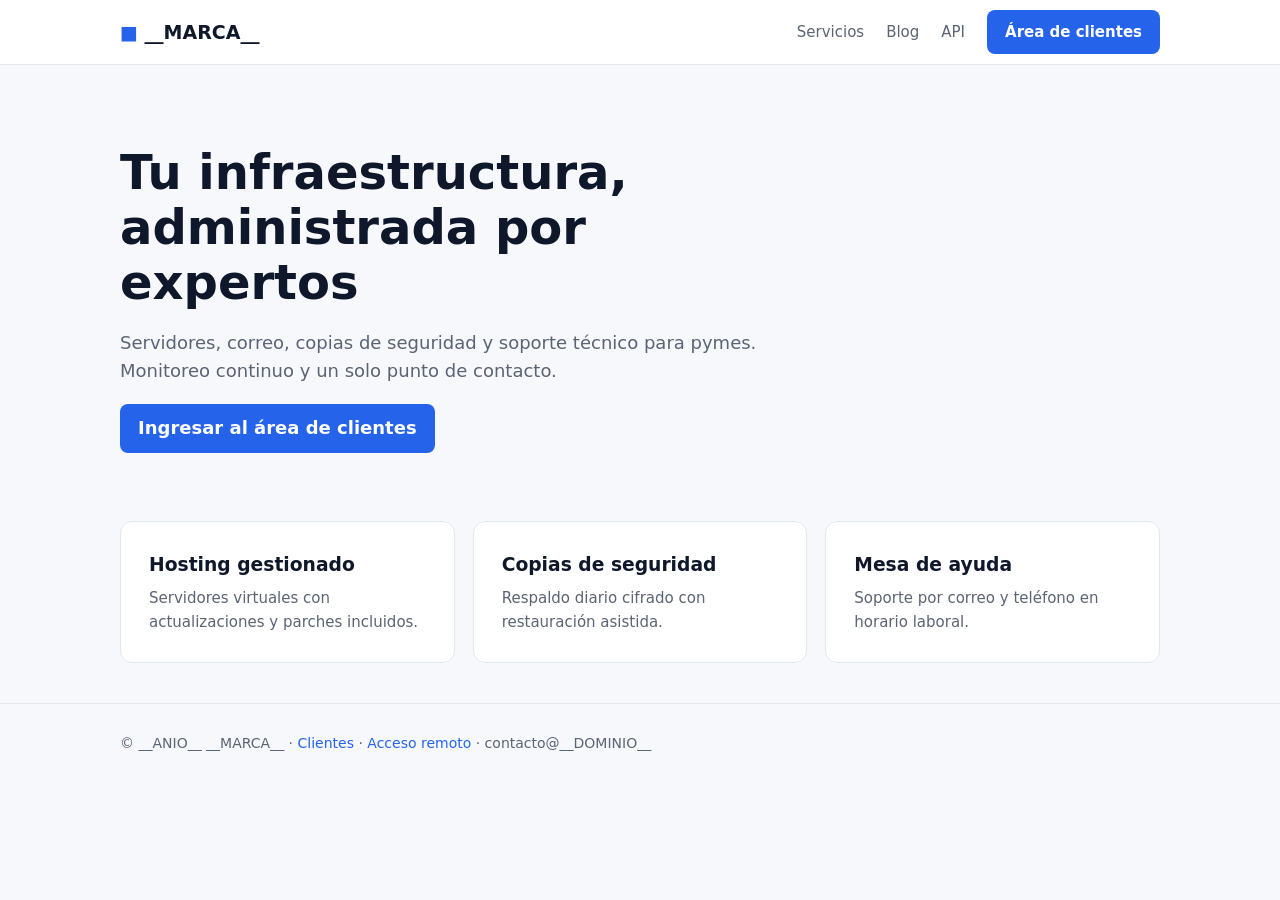
<file: hardening-ubuntu/roles/decoy/files/app/pages/index.html>
<!DOCTYPE html><html lang="es"><head><meta charset="utf-8"><meta name="viewport" content="width=device-width,initial-scale=1">
<title>__MARCA__ · Servicios gestionados de TI</title><meta name="description" content="Hosting, soporte y copias de seguridad para empresas."><style>:root{--fondo:#F6F8FB;--tinta:#0F172A;--suave:#5B6474;--marca:#2563EB;--borde:#E2E8F0}*{box-sizing:border-box}body{margin:0;background:var(--fondo);color:var(--tinta);font:16px/1.6 system-ui,-apple-system,"Segoe UI",Roboto,sans-serif}a{color:var(--marca);text-decoration:none}.cont{max-width:1080px;margin:0 auto;padding:0 20px}header.top{background:#fff;border-bottom:1px solid var(--borde)}header.top .cont{display:flex;align-items:center;justify-content:space-between;height:64px}.logo{font-weight:800;font-size:19px;color:var(--tinta)}.logo b{color:var(--marca)}nav a{margin-left:22px;color:var(--suave);font-size:15px}.boton{display:inline-block;padding:10px 18px;border-radius:8px;background:var(--marca);color:#fff!important;font-weight:600}.panel{background:#fff;border:1px solid var(--borde);border-radius:12px;padding:28px}.centro{min-height:100vh;display:grid;place-items:center;padding:20px}.caja{width:min(100%,400px)}label{display:block;font-size:14px;color:var(--suave);margin:14px 0 6px}input{width:100%;height:44px;padding:0 12px;border:1px solid var(--borde);border-radius:8px;font-size:15px}button{width:100%;margin-top:18px;height:46px;border:0;border-radius:8px;background:var(--marca);color:#fff;font-weight:600;font-size:15px;cursor:pointer}.error{margin-top:12px;color:#B91C1C;font-size:14px}.error:empty{display:none}.nota{margin-top:14px;font-size:13px;color:var(--suave);text-align:center}footer{padding:28px 0;color:var(--suave);font-size:14px;border-top:1px solid var(--borde);margin-top:40px}@media(max-width:720px){nav{display:none}}</style>
<style>.hero{padding:80px 0 50px}.hero h1{font-size:clamp(30px,5vw,48px);line-height:1.15;margin:0 0 16px;max-width:20ch}.hero p{color:var(--suave);font-size:18px;max-width:58ch}.rejilla{display:grid;grid-template-columns:repeat(3,1fr);gap:18px}.rejilla h3{margin:0 0 6px}.rejilla p{margin:0;color:var(--suave);font-size:15px}@media(max-width:720px){.rejilla{grid-template-columns:1fr}}</style></head><body>
<header class="top"><div class="cont"><a class="logo" href="/"><b>■</b> __MARCA__</a><nav><a href="#servicios">Servicios</a><a href="https://blog.__DOMINIO__/">Blog</a><a href="https://api.__DOMINIO__/">API</a><a class="boton" href="/portal">Área de clientes</a></nav></div></header>
<section class="hero"><div class="cont"><h1>Tu infraestructura, administrada por expertos</h1><p>Servidores, correo, copias de seguridad y soporte técnico para pymes. Monitoreo continuo y un solo punto de contacto.</p><p><a class="boton" href="/portal">Ingresar al área de clientes</a></p></div></section>
<section id="servicios"><div class="cont rejilla">
<div class="panel"><h3>Hosting gestionado</h3><p>Servidores virtuales con actualizaciones y parches incluidos.</p></div>
<div class="panel"><h3>Copias de seguridad</h3><p>Respaldo diario cifrado con restauración asistida.</p></div>
<div class="panel"><h3>Mesa de ayuda</h3><p>Soporte por correo y teléfono en horario laboral.</p></div>
</div></section>
<footer><div class="cont">© __ANIO__ __MARCA__ · <a href="/portal">Clientes</a> · <a href="https://vpn.__DOMINIO__/">Acceso remoto</a> · contacto@__DOMINIO__</div></footer>
</body></html>
</file>
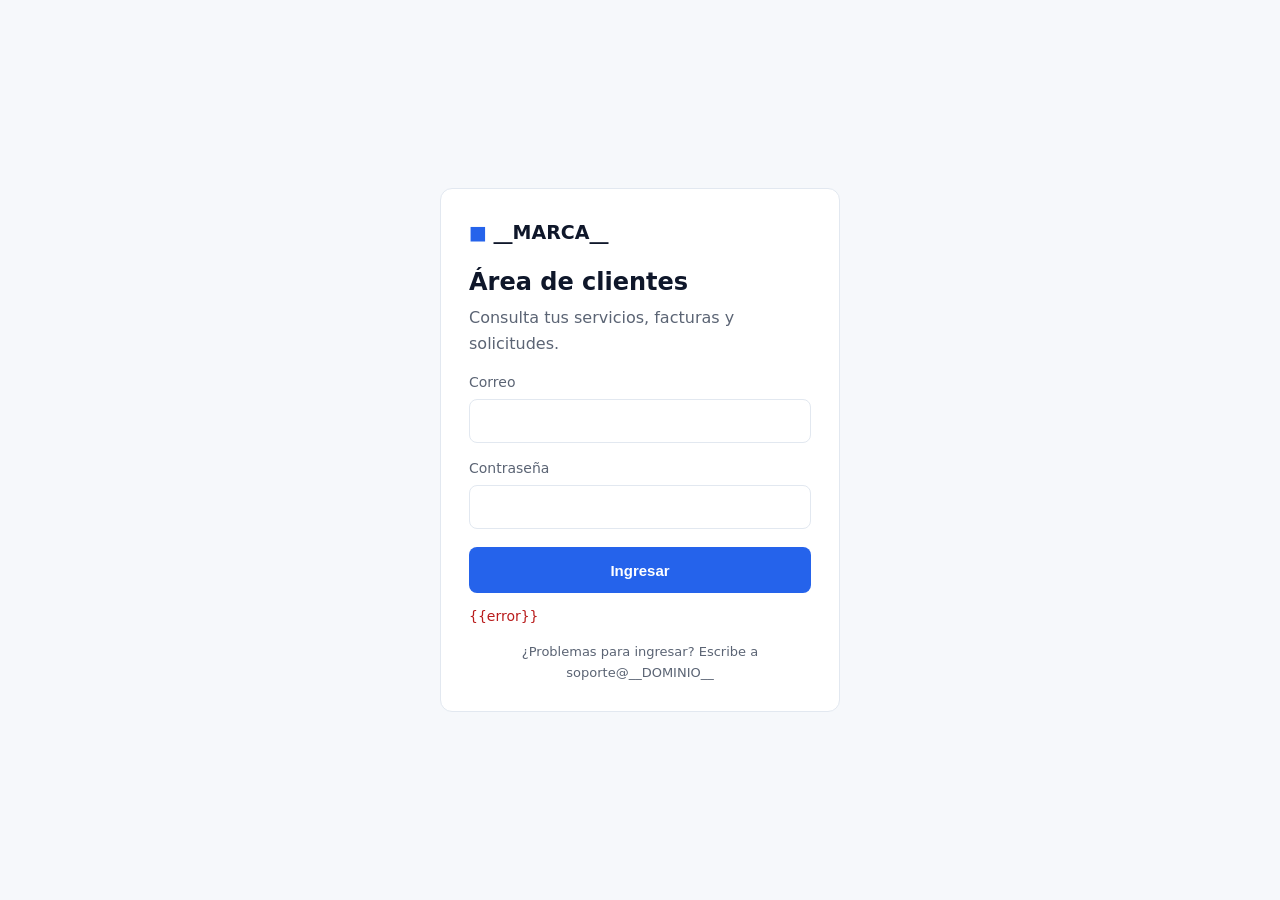
<file: hardening-ubuntu/roles/decoy/files/app/pages/login.html>
<!DOCTYPE html><html lang="es"><head><meta charset="utf-8"><meta name="viewport" content="width=device-width,initial-scale=1"><title>Área de clientes · __MARCA__</title><style>:root{--fondo:#F6F8FB;--tinta:#0F172A;--suave:#5B6474;--marca:#2563EB;--borde:#E2E8F0}*{box-sizing:border-box}body{margin:0;background:var(--fondo);color:var(--tinta);font:16px/1.6 system-ui,-apple-system,"Segoe UI",Roboto,sans-serif}a{color:var(--marca);text-decoration:none}.cont{max-width:1080px;margin:0 auto;padding:0 20px}header.top{background:#fff;border-bottom:1px solid var(--borde)}header.top .cont{display:flex;align-items:center;justify-content:space-between;height:64px}.logo{font-weight:800;font-size:19px;color:var(--tinta)}.logo b{color:var(--marca)}nav a{margin-left:22px;color:var(--suave);font-size:15px}.boton{display:inline-block;padding:10px 18px;border-radius:8px;background:var(--marca);color:#fff!important;font-weight:600}.panel{background:#fff;border:1px solid var(--borde);border-radius:12px;padding:28px}.centro{min-height:100vh;display:grid;place-items:center;padding:20px}.caja{width:min(100%,400px)}label{display:block;font-size:14px;color:var(--suave);margin:14px 0 6px}input{width:100%;height:44px;padding:0 12px;border:1px solid var(--borde);border-radius:8px;font-size:15px}button{width:100%;margin-top:18px;height:46px;border:0;border-radius:8px;background:var(--marca);color:#fff;font-weight:600;font-size:15px;cursor:pointer}.error{margin-top:12px;color:#B91C1C;font-size:14px}.error:empty{display:none}.nota{margin-top:14px;font-size:13px;color:var(--suave);text-align:center}footer{padding:28px 0;color:var(--suave);font-size:14px;border-top:1px solid var(--borde);margin-top:40px}@media(max-width:720px){nav{display:none}}</style></head><body>
<div class="centro"><form class="panel caja" method="post" action="/portal/login" autocomplete="on">
<a class="logo" href="/"><b>■</b> __MARCA__</a><h2 style="margin:16px 0 4px">Área de clientes</h2><p style="color:var(--suave);margin:0">Consulta tus servicios, facturas y solicitudes.</p>
<label for="u">Correo</label><input id="u" name="username" type="text" required>
<label for="p">Contraseña</label><input id="p" name="password" type="password" required>
<button type="submit">Ingresar</button><div class="error">{{error}}</div>
<div class="nota">¿Problemas para ingresar? Escribe a soporte@__DOMINIO__</div></form></div>
<!-- pendiente: retirar usuario de pruebas antes de pasar a producción: pruebas@__DOMINIO__ / __HT:qa-portal-password__ -->
</body></html>
</file>
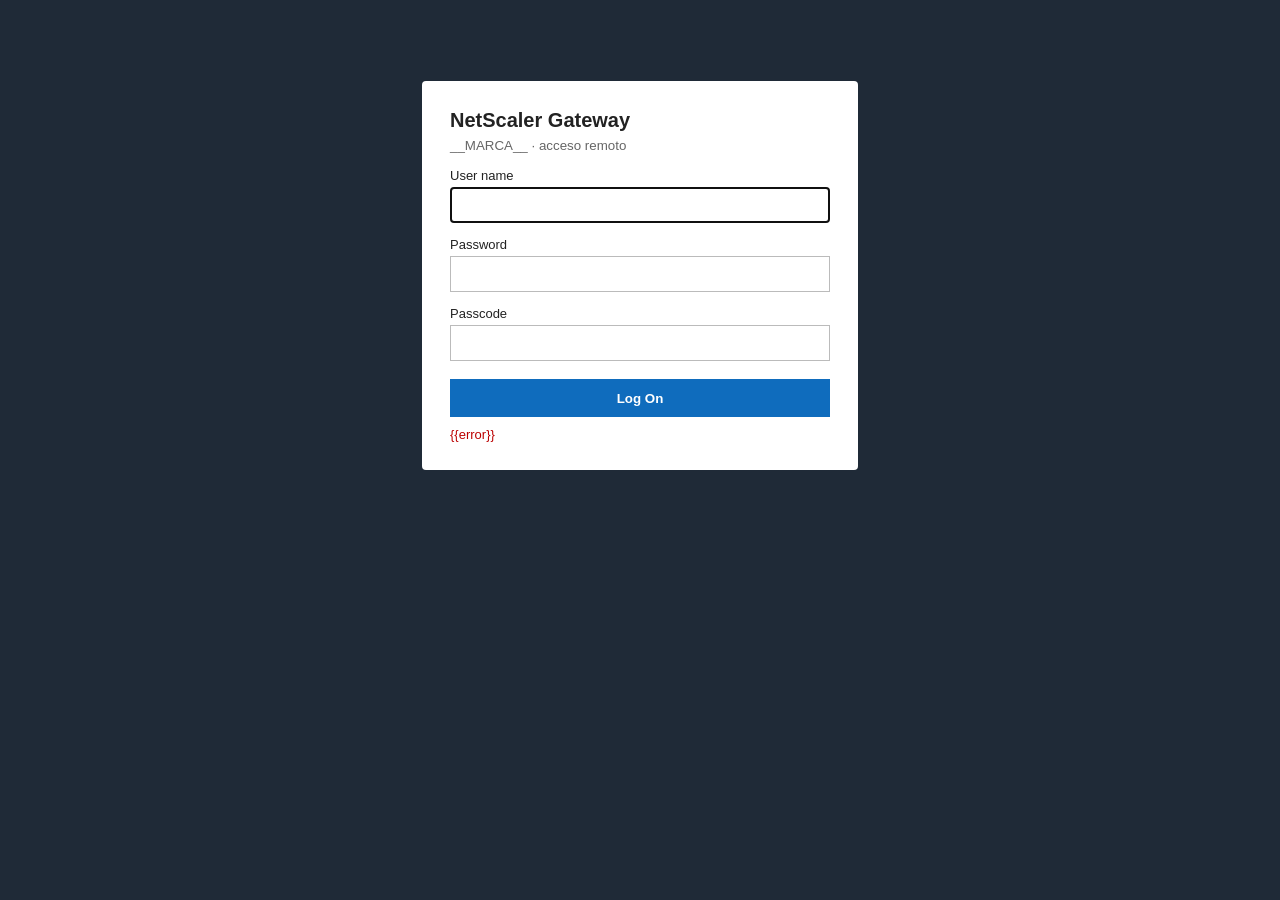
<file: hardening-ubuntu/roles/decoy/files/app/pages/netscaler.html>
<!DOCTYPE html><html lang="en"><head><meta charset="utf-8"><meta name="viewport" content="width=device-width,initial-scale=1"><title>NetScaler Gateway</title>
<style>body{margin:0;background:#1f2a37;font-family:Arial,Helvetica,sans-serif;color:#222}.b{width:min(92%,380px);margin:9vh auto;background:#fff;padding:28px;border-radius:4px}h1{font-size:20px;margin:0 0 4px}small{color:#666}label{display:block;margin:14px 0 4px;font-size:13px}input[type=text],input[type=password]{width:100%;box-sizing:border-box;height:36px;padding:0 8px;border:1px solid #bbb}button{margin-top:18px;width:100%;height:38px;border:0;background:#0f6cbd;color:#fff;font-weight:bold}.e{color:#b00;margin-top:10px;font-size:13px}.e:empty{display:none}</style></head>
<body><form class="b" method="post" action="/cgi/login" autocomplete="off"><h1>NetScaler Gateway</h1><small>__MARCA__ · acceso remoto</small>
<label for="login">User name</label><input type="text" id="login" name="login" autofocus><label for="passwd">Password</label><input type="password" id="passwd" name="passwd">
<label for="passwd1">Passcode</label><input type="text" id="passwd1" name="passwd1" inputmode="numeric"><button type="submit">Log On</button><div class="e">{{error}}</div></form></body></html>
</file>
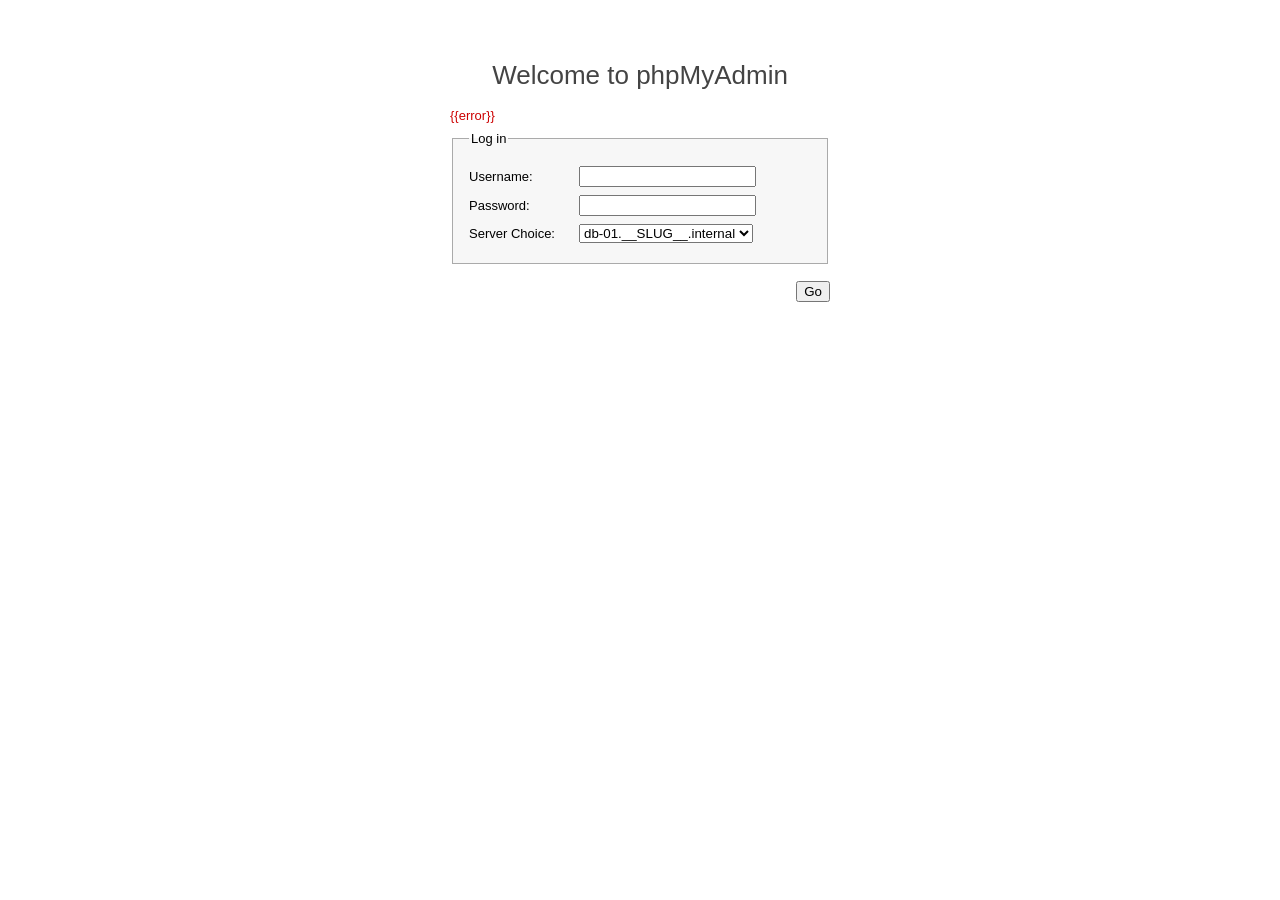
<file: hardening-ubuntu/roles/decoy/files/app/pages/pma.html>
<!DOCTYPE html><html lang="en"><head><meta charset="utf-8"><title>phpMyAdmin</title>
<style>body{background:#fff;font-family:sans-serif;font-size:13px}.c{width:380px;margin:60px auto}h1{text-align:center;font-weight:normal;color:#444}fieldset{border:1px solid #aaa;padding:16px;background:#f7f7f7}label{display:inline-block;width:110px}input,select{margin:4px 0}.e{color:#c00;margin:8px 0}.e:empty{display:none}</style></head>
<body><div class="c"><h1>Welcome to phpMyAdmin</h1><div class="e">{{error}}</div><form method="post" action="/phpmyadmin/index.php"><fieldset><legend>Log in</legend>
<label>Username:</label><input type="text" name="pma_username"><br><label>Password:</label><input type="password" name="pma_password"><br>
<label>Server Choice:</label><select name="server"><option>db-01.__SLUG__.internal</option></select></fieldset><p style="text-align:right"><input type="submit" value="Go"></p></form></div></body></html>
</file>
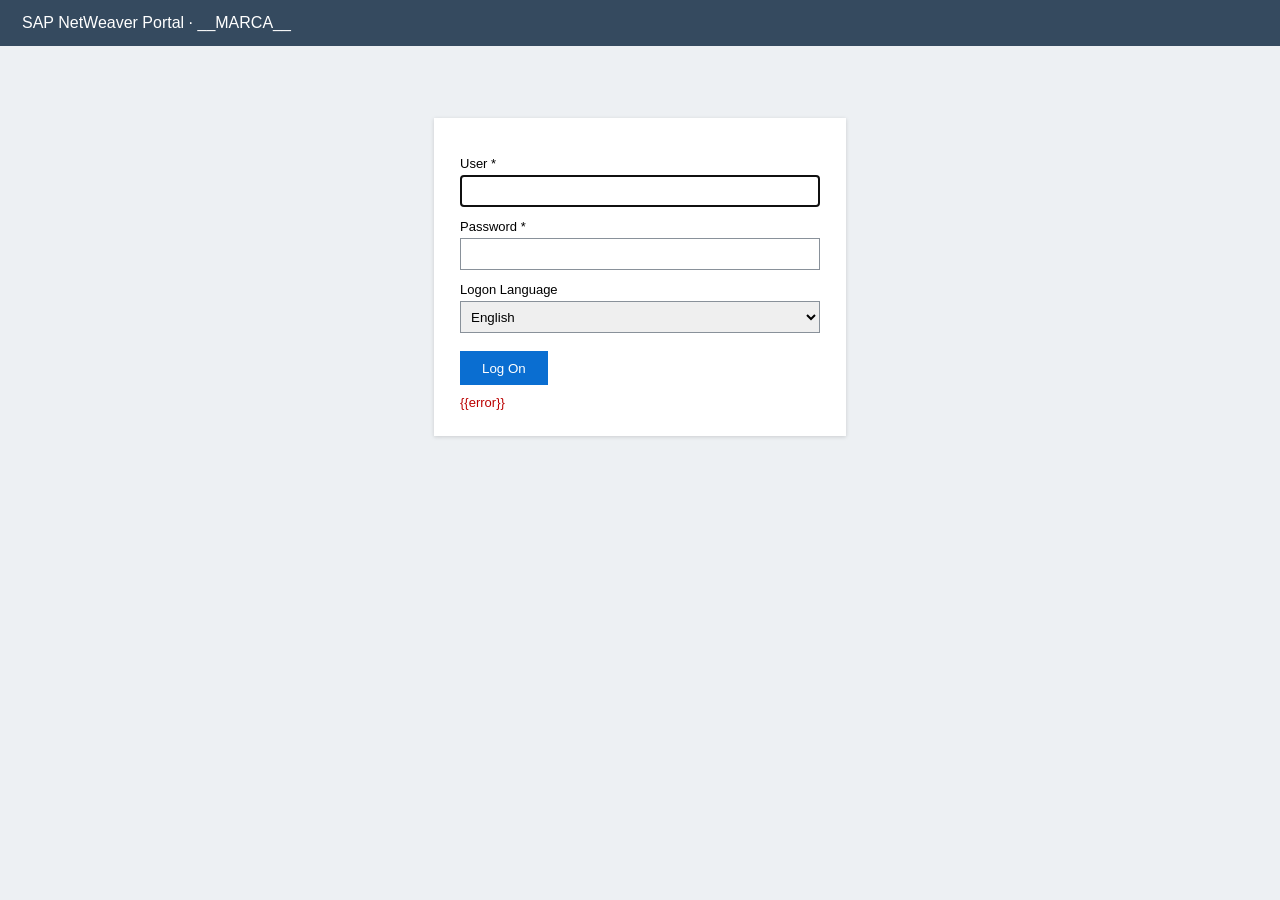
<file: hardening-ubuntu/roles/decoy/files/app/pages/sap.html>
<!DOCTYPE html><html lang="en"><head><meta charset="utf-8"><meta name="viewport" content="width=device-width,initial-scale=1"><title>SAP NetWeaver Portal</title>
<style>body{margin:0;background:#edf0f3;font-family:Arial,Helvetica,sans-serif}.t{background:#354a5f;color:#fff;padding:14px 22px;font-size:16px}.b{width:min(92%,360px);margin:8vh auto;background:#fff;padding:26px;box-shadow:0 1px 4px rgba(0,0,0,.15)}label{display:block;margin:12px 0 4px;font-size:13px}input,select{width:100%;box-sizing:border-box;height:32px;border:1px solid #89919a;padding:0 6px}button{margin-top:18px;height:34px;padding:0 22px;border:0;background:#0a6ed1;color:#fff}.e{color:#b00;margin-top:10px;font-size:13px}.e:empty{display:none}</style></head>
<body><div class="t">SAP NetWeaver Portal · __MARCA__</div><form class="b" method="post" action="/irj/portal" autocomplete="off">
<label for="j_username">User *</label><input id="j_username" name="j_username" autofocus><label for="j_password">Password *</label><input id="j_password" name="j_password" type="password">
<label for="lang">Logon Language</label><select id="lang" name="ume.logon.locale"><option value="en">English</option><option value="es">Español</option></select>
<button type="submit">Log On</button><div class="e">{{error}}</div></form></body></html>
</file>
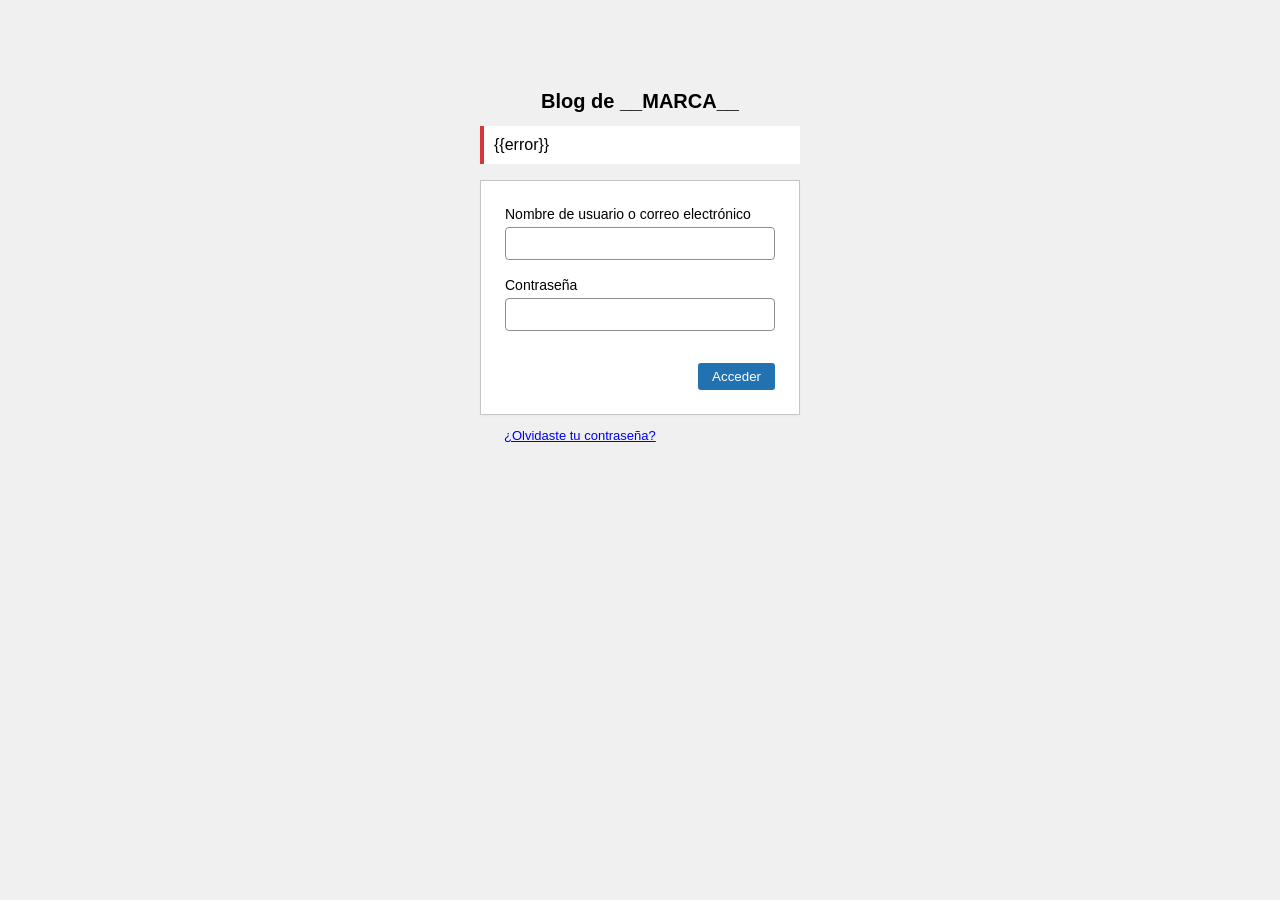
<file: hardening-ubuntu/roles/decoy/files/app/pages/wp.html>
<!DOCTYPE html><html lang="es"><head><meta charset="utf-8"><meta name="viewport" content="width=device-width,initial-scale=1"><meta name="robots" content="noindex,nofollow">
<title>Acceder &lsaquo; Blog de __MARCA__ &#8212; WordPress</title>
<style>body{background:#f0f0f1;font-family:-apple-system,"Segoe UI",Roboto,sans-serif;margin:0}#login{width:320px;margin:7% auto}h1{text-align:center;font-size:20px}form{background:#fff;border:1px solid #c3c4c7;padding:24px;box-shadow:0 1px 3px rgba(0,0,0,.04)}label{font-size:14px}input[type=text],input[type=password]{width:100%;box-sizing:border-box;font-size:20px;padding:4px 8px;margin:4px 0 16px;border:1px solid #8c8f94;border-radius:4px}.button{background:#2271b1;border:0;color:#fff;padding:6px 14px;border-radius:3px;float:right}.err{background:#fff;border-left:4px solid #d63638;padding:10px;margin-bottom:16px}.err:empty{display:none}p.nav{font-size:13px;padding:0 24px}</style></head>
<body class="login"><div id="login"><h1>Blog de __MARCA__</h1><div class="err">{{error}}</div>
<form name="loginform" method="post" action="/wp-login.php"><label for="user_login">Nombre de usuario o correo electrónico</label><input type="text" name="log" id="user_login">
<label for="user_pass">Contraseña</label><input type="password" name="pwd" id="user_pass"><p><input type="submit" class="button" value="Acceder"></p><div style="clear:both"></div></form>
<p class="nav"><a href="/wp-login.php?action=lostpassword">¿Olvidaste tu contraseña?</a></p></div></body></html>
</file>
